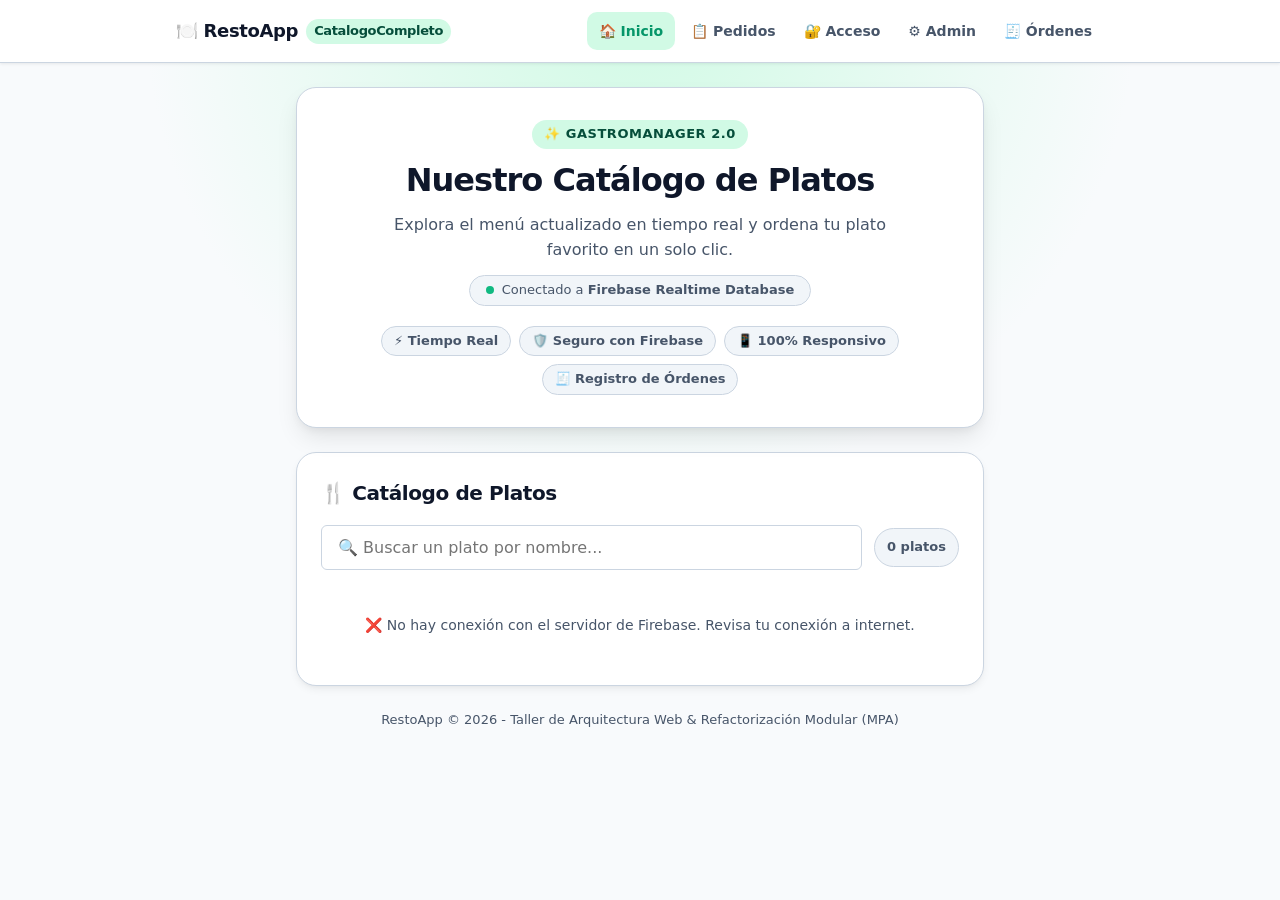
<file: index.html>
<!DOCTYPE html>
<html lang="es">
<head>
    <meta charset="UTF-8">
    <meta name="viewport" content="width=device-width, initial-scale=1.0">
    <title>RestoApp - Catálogo de Platos</title>
    <!-- Hoja de estilos unificada y modular -->
    <link rel="stylesheet" href="css/styles.css">
</head>
<body>

    <!-- Barra de Navegación Global Compartida -->
    <header class="global-header">
        <div class="global-nav-container">
            <a href="index.html" class="brand-link">
                <span>🍽️ RestoApp</span>
                <span class="brand-badge">CatalogoCompleto</span>
            </a>

            <nav aria-label="Navegación principal">
                <ul class="nav-menu">
                    <li><a href="index.html" class="nav-menu-link active">🏠 Inicio</a></li>
                    <li><a href="pedido.html" class="nav-menu-link">📋 Pedidos</a></li>
                    <li><a href="login.html" class="nav-menu-link">🔐 Acceso</a></li>
                    <li><a href="admin.html" class="nav-menu-link">⚙️ Admin</a></li>
                    <li><a href="orders.html" class="nav-menu-link">🧾 Órdenes</a></li>
                </ul>
            </nav>
        </div>
    </header>

    <main class="app-container">
        <!-- Hero Section Destacado de Inicio -->
        <section class="hero-card">
            <div class="hero-pill-tag">
                <span>✨ GastroManager 2.0</span>
            </div>

            <h1 class="hero-title">Nuestro Catálogo de Platos</h1>

            <p class="hero-subtitle">
                Explora el menú actualizado en tiempo real y ordena tu plato favorito en un solo clic.
            </p>

            <!-- Estado de Conexión en Vivo -->
            <div class="status-indicator">
                <span class="status-dot"></span>
                <span>Conectado a <strong>Firebase Realtime Database</strong></span>
            </div>

            <!-- Chips de Características -->
            <div class="features-bar">
                <span class="feature-chip">⚡ Tiempo Real</span>
                <span class="feature-chip">🛡️ Seguro con Firebase</span>
                <span class="feature-chip">📱 100% Responsivo</span>
                <span class="feature-chip">🧾 Registro de Órdenes</span>
            </div>
        </section>

        <!-- Catálogo de Platos -->
        <section class="card">
            <h2 class="card-title">🍴 Catálogo de Platos</h2>

            <div class="catalog-toolbar">
                <input
                    type="search"
                    id="catalogSearch"
                    class="form-control catalog-search"
                    placeholder="🔍 Buscar un plato por nombre..."
                    aria-label="Buscar plato en el catálogo"
                >
                <span id="catalogCount" class="catalog-count">0 platos</span>
            </div>

            <div id="catalogGrid" class="catalog-grid">
                <p class="catalog-state">⏳ Cargando catálogo desde Firebase...</p>
            </div>
        </section>

        <footer style="text-align: center; color: var(--color-text-muted); font-size: var(--font-size-xs);">
            <p>RestoApp &copy; 2026 - Taller de Arquitectura Web & Refactorización Modular (MPA)</p>
        </footer>
    </main>

    <!-- Scripts Modulares -->
    <script type="module" src="js/navbar.js"></script>
    <script type="module">
        import { cargarMenu } from './js/menu.js';
        import { formatearMoneda } from './js/pedidos.js';

        const catalogGrid = document.getElementById('catalogGrid');
        const catalogSearch = document.getElementById('catalogSearch');
        const catalogCount = document.getElementById('catalogCount');

        // Iconos rotativos para dar variedad visual a cada tarjeta del catálogo
        const ICONOS_PLATOS = ['🍽️', '🍜', '🍕', '🥗', '🍔', '🍰', '🍣', '🥘', '🍱', '🍝', '🍤', '🥞'];

        let catalogoCompleto = [];

        function iconoParaIndice(index) {
            return ICONOS_PLATOS[index % ICONOS_PLATOS.length];
        }

        function renderCatalogo(platos) {
            catalogCount.textContent = `${platos.length} plato${platos.length === 1 ? '' : 's'}`;

            if (platos.length === 0) {
                catalogGrid.innerHTML = catalogoCompleto.length === 0
                    ? '<p class="catalog-state">ℹ️ Aún no hay platos registrados en el menú.</p>'
                    : '<p class="catalog-state">🔍 No se encontraron platos que coincidan con tu búsqueda.</p>';
                return;
            }

            catalogGrid.innerHTML = platos.map((plato) => `
                <article class="catalog-card">
                    <div class="catalog-card-icon">${iconoParaIndice(catalogoCompleto.indexOf(plato))}</div>
                    <h3 class="catalog-card-name">${plato.name}</h3>
                    <span class="catalog-card-price">${formatearMoneda(plato.price)}</span>
                    <a href="pedido.html?plato=${encodeURIComponent(plato.id)}" class="btn btn-primary catalog-card-btn">
                        📋 Pedir este plato
                    </a>
                </article>
            `).join('');
        }

        async function initCatalogo() {
            try {
                catalogoCompleto = await cargarMenu();
                renderCatalogo(catalogoCompleto);
            } catch (error) {
                catalogGrid.innerHTML = `<p class="catalog-state">❌ ${error.message || 'No se pudo cargar el catálogo.'}</p>`;
            }
        }

        catalogSearch.addEventListener('input', () => {
            const termino = catalogSearch.value.trim().toLowerCase();
            const filtrados = termino
                ? catalogoCompleto.filter((plato) => plato.name.toLowerCase().includes(termino))
                : catalogoCompleto;
            renderCatalogo(filtrados);
        });

        initCatalogo();
    </script>
</body>
</html>
</file>
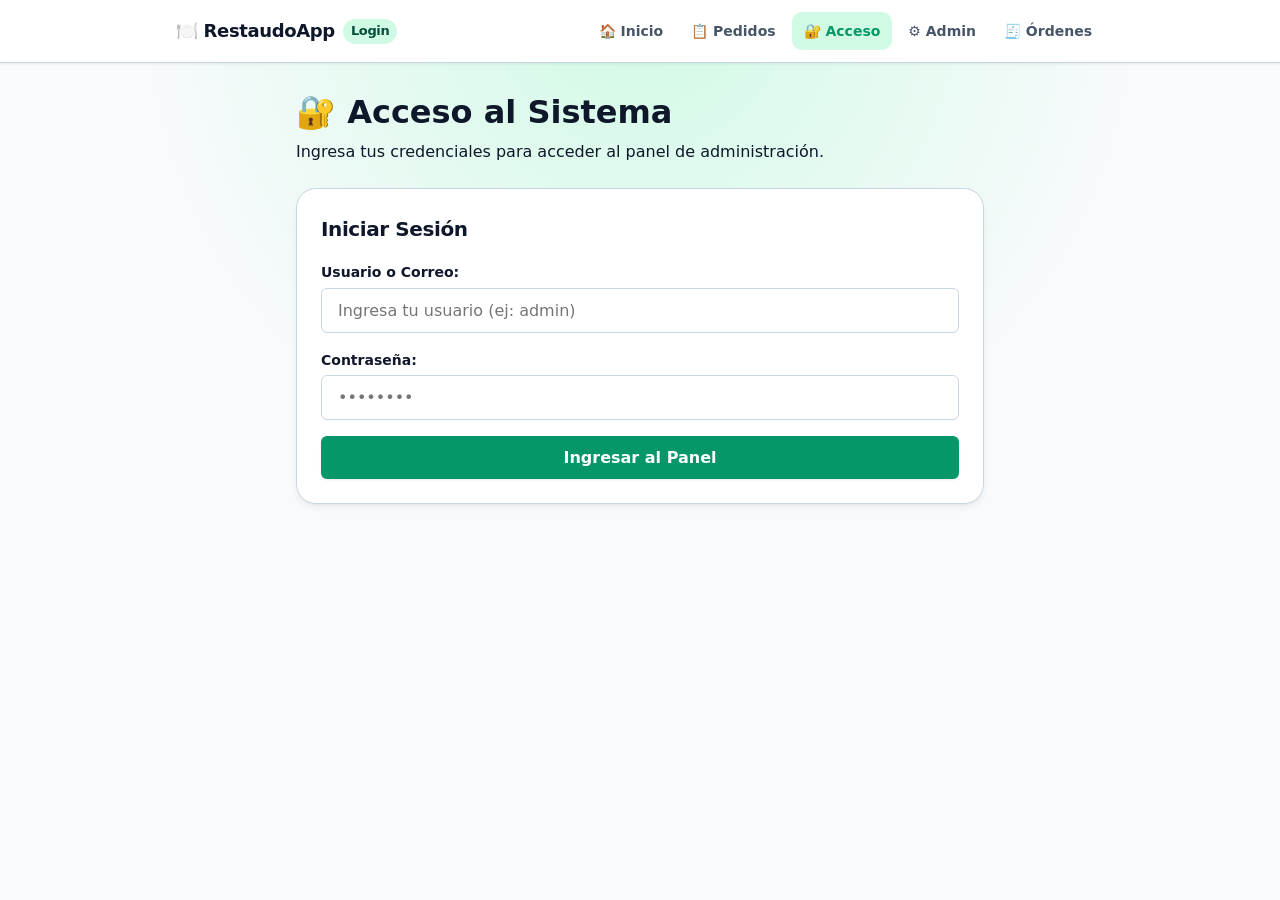
<file: admin.html>
<!DOCTYPE html>
<html lang="es">
<head>
    <meta charset="UTF-8">
    <meta name="viewport" content="width=device-width, initial-scale=1.0">
    <title>RestoApp - Panel de Administración</title>
    <!-- Hoja de estilos unificada -->
    <link rel="stylesheet" href="css/styles.css">
</head>
<body>

    <!-- Barra de Navegación Global Compartida -->
    <header class="global-header">
        <div class="global-nav-container">
            <a href="index.html" class="brand-link">
                <span>🍽️ RestoApp</span>
                <span class="brand-badge">Admin</span>
            </a>

            <nav aria-label="Navegación principal">
                <ul class="nav-menu">
                    <li><a href="index.html" class="nav-menu-link">🏠 Inicio</a></li>
                    <li><a href="pedido.html" class="nav-menu-link">📋 Pedidos</a></li>
                    <li><a href="login.html" class="nav-menu-link">🔐 Acceso</a></li>
                    <li><a href="admin.html" class="nav-menu-link active">⚙️ Admin</a></li>
                    <li><a href="orders.html" class="nav-menu-link">🧾 Órdenes</a></li>
                </ul>
            </nav>

            <div class="nav-actions">
                <span id="navUserBadge"></span>
                <button id="themeToggleBtn" class="theme-toggle-btn">🌙 Modo Oscuro</button>
            </div>
        </div>
    </header>

    <main class="app-container">
        <header class="app-header">
            <h1>⚙️ Panel de Administración</h1>
            <p>Gestiona el catálogo de platos conectado a Firebase Realtime Database.</p>
        </header>

        <!-- Mensaje de estado -->
        <div id="prodAlert" class="alert" role="alert"></div>

        <!-- Formulario para crear / editar platos -->
        <section class="card">
            <h2 class="card-title" id="formSectionTitle">Crear Nuevo Plato</h2>

            <!-- Banner visible solo cuando se está editando un plato existente -->
            <div id="editBanner" class="form-edit-banner">
                <span>✏️ Editando: <strong id="editBannerName"></strong></span>
                <button type="button" id="btnCancelarEdicion">Cancelar edición</button>
            </div>

            <form id="formCreateProduct" class="form-layout" novalidate>
                <div class="form-group">
                    <label for="inputProdName" class="form-label">Nombre del Plato:</label>
                    <input 
                        type="text" 
                        id="inputProdName" 
                        class="form-control" 
                        placeholder="Ej: Pasta Carbonara" 
                        maxlength="100"
                        required
                    >
                </div>

                <div class="form-group">
                    <label for="inputProdPrice" class="form-label">Precio ($):</label>
                    <input 
                        type="number" 
                        id="inputProdPrice" 
                        class="form-control" 
                        min="1" 
                        max="50000000"
                        step="any" 
                        placeholder="Ej: 25000" 
                        required
                    >
                </div>

                <button type="submit" id="btnCrearProducto" class="btn btn-primary">
                    Guardar Plato en Firebase
                </button>
            </form>
        </section>

        <!-- Vista previa de platos en el catálogo -->
        <section class="card">
            <h2 class="card-title">Platos Registrados en el Menú</h2>

            <div class="catalog-toolbar">
                <input
                    type="search"
                    id="adminMenuSearch"
                    class="form-control catalog-search"
                    placeholder="🔍 Buscar plato registrado..."
                    aria-label="Buscar plato en el menú"
                >
                <span id="adminMenuCount" class="catalog-count">0 platos</span>
            </div>

            <div id="menuItemsList" class="items-list">
                <!-- Se llena dinámicamente desde Firebase -->
            </div>
        </section>

        <!-- Botón para cerrar sesión -->
        <button id="btnLogout" class="btn btn-danger">
            Cerrar Sesión
        </button>
    </main>

    <!-- Scripts Modulares -->
    <script type="module" src="js/navbar.js"></script>
    <script type="module" src="js/pages/adminPage.js"></script>
</body>
</html>
</file>
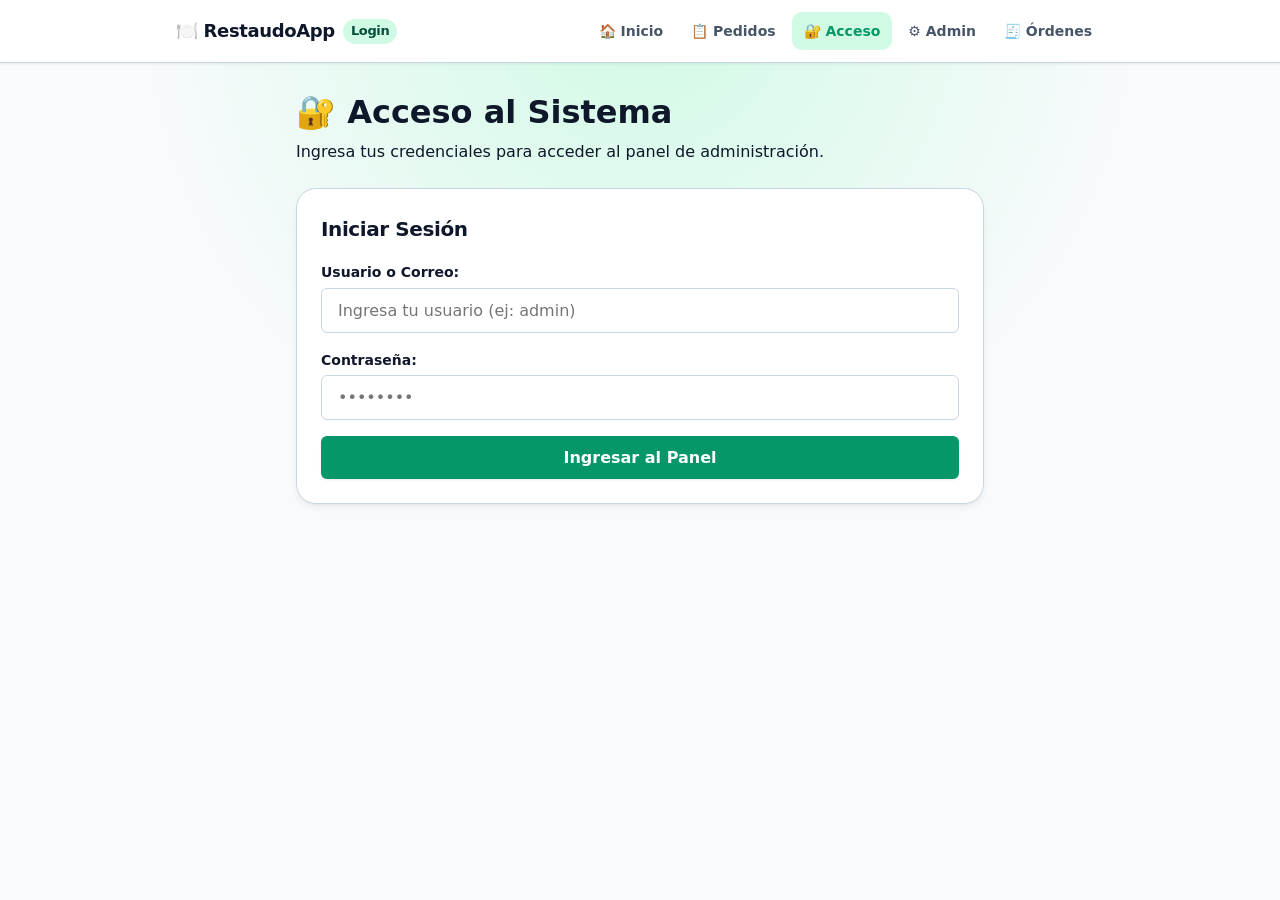
<file: login.html>
<!DOCTYPE html>
<html lang="es">
<head>
    <meta charset="UTF-8">
    <meta name="viewport" content="width=device-width, initial-scale=1.0">
    <title>RestoApp - Acceso Administrativo</title>
    <!-- Hoja de estilos unificada -->
    <link rel="stylesheet" href="css/styles.css">
</head>
<body>

        <!-- Barra de Navegación Global Compartida -->
    <header class="global-header">
        <div class="global-nav-container">
            <a href="index.html" class="brand-link">
                <span>🍽️ RestaudoApp</span>
                <span class="brand-badge">Login</span>
            </a>

            <nav aria-label="Navegación principal">
                <ul class="nav-menu">
                    <li><a href="index.html" class="nav-menu-link active">🏠 Inicio</a></li>
                    <li><a href="pedido.html" class="nav-menu-link">📋 Pedidos</a></li>
                    <li><a href="login.html" class="nav-menu-link">🔐 Acceso</a></li>
                    <li><a href="admin.html" class="nav-menu-link">⚙️ Admin</a></li>
                    <li><a href="orders.html" class="nav-menu-link">🧾 Órdenes</a></li>
                </ul>
            </nav>
        </div>
    </header>


    <main class="app-container">
        <header class="app-header">
            <h1>🔐 Acceso al Sistema</h1>
            <p>Ingresa tus credenciales para acceder al panel de administración.</p>
        </header>

        <!-- Alerta de estado y retroalimentación -->
        <div id="authAlert" class="alert" role="alert"></div>

        <!-- Formulario de autenticación -->
        <section class="card">
            <h2 class="card-title">Iniciar Sesión</h2>
            
            <form id="formLogin" class="form-layout">
                <div class="form-group">
                    <label for="inputUser" class="form-label">Usuario o Correo:</label>
                    <input 
                        type="text" 
                        id="inputUser" 
                        class="form-control" 
                        placeholder="Ingresa tu usuario (ej: admin)" 
                        required 
                        autocomplete="username"
                    >
                </div>

                <div class="form-group">
                    <label for="inputPass" class="form-label">Contraseña:</label>
                    <input 
                        type="password" 
                        id="inputPass" 
                        class="form-control" 
                        placeholder="••••••••" 
                        required 
                        autocomplete="current-password"
                    >
                </div>

                <button type="submit" id="btnLogin" class="btn btn-primary">
                    Ingresar al Panel
                </button>
            </form>
        </section>
    </main>

    <!-- Scripts Modulares -->
    <script type="module" src="js/navbar.js"></script>
    <script type="module" src="js/pages/loginPage.js"></script>
</body>
</html>
</file>
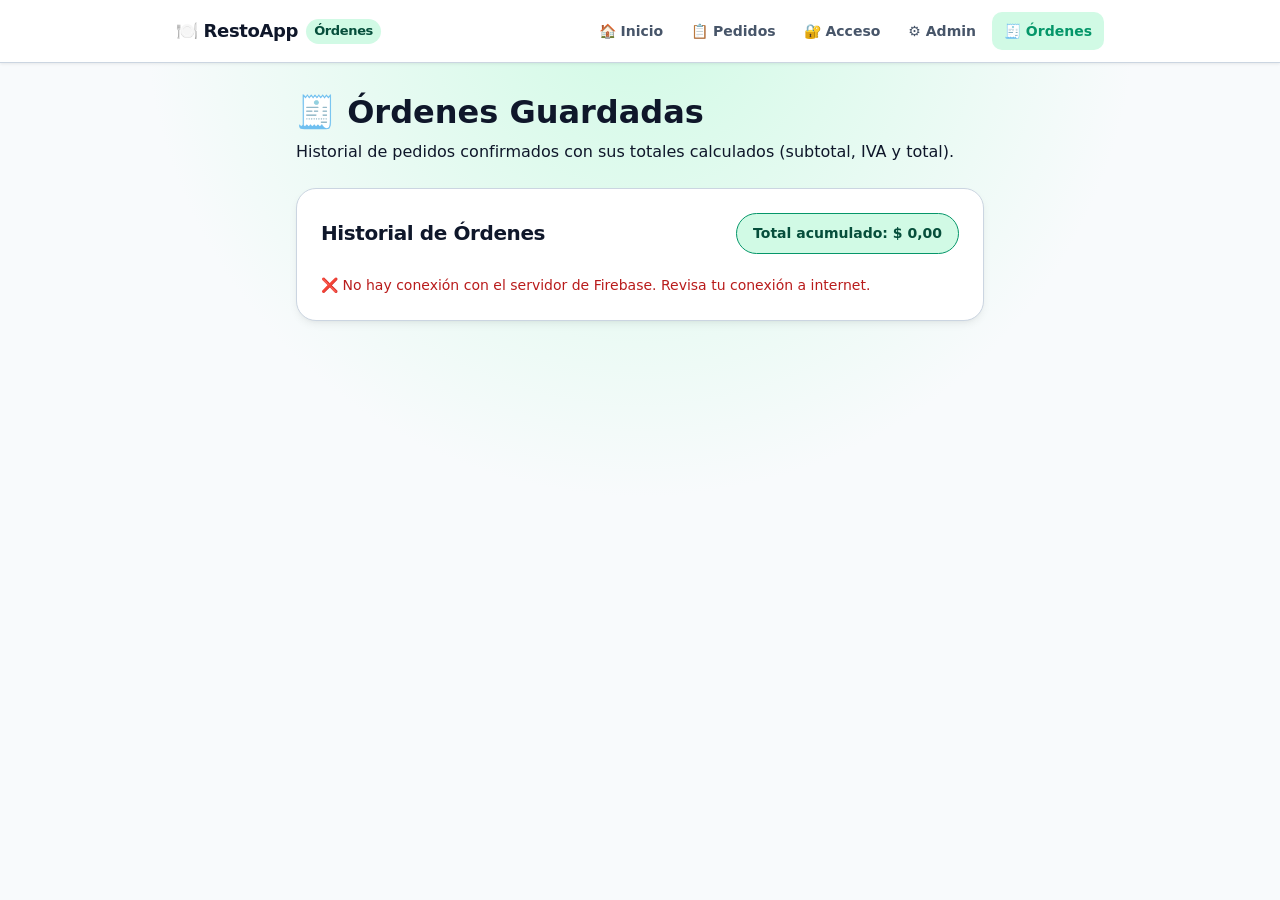
<file: orders.html>
<!DOCTYPE html>
<html lang="es">
<head>
    <meta charset="UTF-8">
    <meta name="viewport" content="width=device-width, initial-scale=1.0">
    <title>RestoApp - Órdenes Guardadas</title>
    <!-- Hoja de estilos unificada -->
    <link rel="stylesheet" href="css/styles.css">
</head>
<body>

    <!-- Barra de Navegación Global Compartida -->
    <header class="global-header">
        <div class="global-nav-container">
            <a href="index.html" class="brand-link">
                <span>🍽️ RestoApp</span>
                <span class="brand-badge">Órdenes</span>
            </a>

            <nav aria-label="Navegación principal">
                <ul class="nav-menu">
                    <li><a href="index.html" class="nav-menu-link">🏠 Inicio</a></li>
                    <li><a href="pedido.html" class="nav-menu-link">📋 Pedidos</a></li>
                    <li><a href="login.html" class="nav-menu-link">🔐 Acceso</a></li>
                    <li><a href="admin.html" class="nav-menu-link">⚙️ Admin</a></li>
                    <li><a href="orders.html" class="nav-menu-link active">🧾 Órdenes</a></li>
                </ul>
            </nav>

        </div>
    </header>

    <main class="app-container">
        <header class="app-header">
            <h1>🧾 Órdenes Guardadas</h1>
            <p>Historial de pedidos confirmados con sus totales calculados (subtotal, IVA y total).</p>
        </header>

        <section class="card">
            <div class="orders-toolbar">
                <h2 class="card-title" style="margin-bottom: 0;">Historial de Órdenes</h2>
                <span id="ordersTotalPill" class="orders-total-pill">Total acumulado: $ 0,00</span>
            </div>

            <div id="ordersList" class="orders-list">
                <p style="color: var(--color-text-muted); font-size: 0.875rem;">⏳ Cargando órdenes desde Firebase...</p>
            </div>
        </section>
    </main>

    <!-- Scripts Modulares -->
    <script type="module" src="js/navbar.js"></script>
    <script type="module" src="js/pages/ordersPage.js"></script>
</body>
</html>
</file>
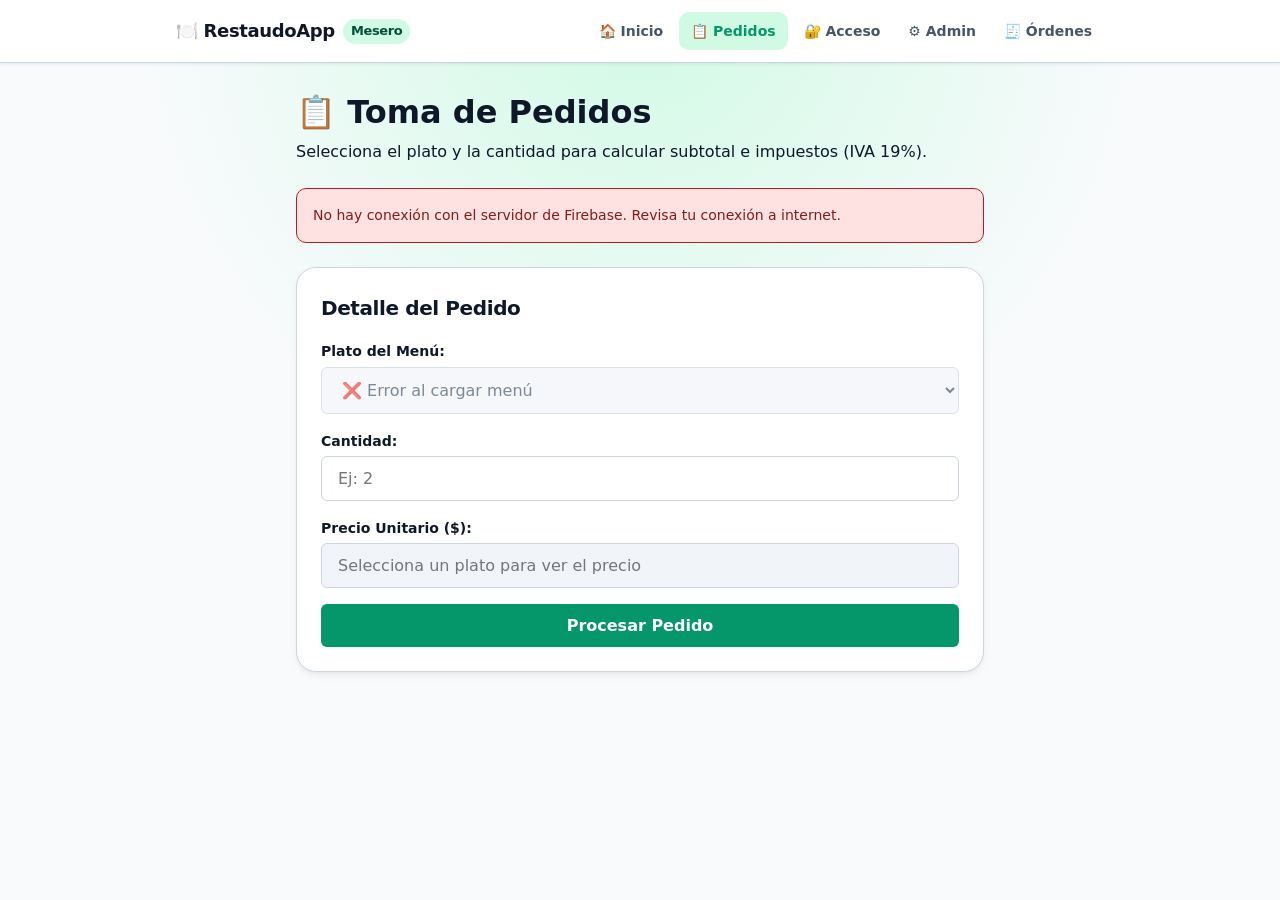
<file: pedido.html>
<!DOCTYPE html>
<html lang="es">
<head>
    <meta charset="UTF-8">
    <meta name="viewport" content="width=device-width, initial-scale=1.0">
    <title>RestoApp - Toma de Pedidos</title>
    <!-- Hoja de estilos unificada -->
    <link rel="stylesheet" href="css/styles.css">
</head>
<body>

        <!-- Barra de Navegación Global Compartida -->
    <header class="global-header">
        <div class="global-nav-container">
            <a href="index.html" class="brand-link">
                <span>🍽️ RestaudoApp</span>
                <span class="brand-badge">Mesero</span>
            </a>

            <nav aria-label="Navegación principal">
                <ul class="nav-menu">
                    <li><a href="index.html" class="nav-menu-link active">🏠 Inicio</a></li>
                    <li><a href="pedido.html" class="nav-menu-link">📋 Pedidos</a></li>
                    <li><a href="login.html" class="nav-menu-link">🔐 Acceso</a></li>
                    <li><a href="admin.html" class="nav-menu-link">⚙️ Admin</a></li>
                    <li><a href="orders.html" class="nav-menu-link">🧾 Órdenes</a></li>
                </ul>
            </nav>
        </div>
    </header>


    <main class="app-container">
        <header class="app-header">
            <h1>📋 Toma de Pedidos</h1>
            <p>Selecciona el plato y la cantidad para calcular subtotal e impuestos (IVA 19%).</p>
        </header>

        <!-- Mensaje de error accesible (role="alert") -->
        <div id="alertError" class="alert alert-danger" role="alert"></div>

        <!-- Formulario de toma de pedidos -->
        <section class="card">
            <h2 class="card-title">Detalle del Pedido</h2>
            
            <form id="formPedido" class="form-layout" novalidate>
                <div class="form-group">
                    <label for="selectPlato" class="form-label">Plato del Menú:</label>
                    <select id="selectPlato" class="form-control" required>
                        <option value="">-- Cargando menú... --</option>
                    </select>
                </div>

                <div class="form-group">
                    <label for="inputCantidad" class="form-label">Cantidad:</label>
                    <input 
                        type="number" 
                        id="inputCantidad" 
                        class="form-control" 
                        min="1" 
                        max="500"
                        placeholder="Ej: 2" 
                        required
                    >
                </div>

                <div class="form-group">
                    <label for="inputPrecio" class="form-label">Precio Unitario ($):</label>
                    <input 
                        type="number" 
                        id="inputPrecio" 
                        class="form-control" 
                        placeholder="Selecciona un plato para ver el precio" 
                        readonly
                    >
                </div>

                <button type="submit" id="btnProcesarPedido" class="btn btn-primary">
                    Procesar Pedido
                </button>
            </form>
        </section>

        <!-- Resultado / Resumen del pedido con aria-live para accesibilidad -->
        <div id="orderResult" class="alert alert-info" aria-live="polite"></div>
    </main>

    <!-- Scripts Modulares -->
    <script type="module" src="js/navbar.js"></script>
    <script type="module" src="js/pages/pedidoPage.js"></script>
</body>
</html>
</file>
<file: css/styles.css>
/* ==========================================================================
   RestoApp - Sistema de Gestión Gastronómica (MPA)
   Hoja de estilos unificada y modular (css/styles.css)
   ========================================================================== */

/* --------------------------------------------------------------------------
   1. Custom Properties (Variables de diseño / Design Tokens)
   -------------------------------------------------------------------------- */
:root {
  /* Paleta de Colores - Modo Claro (WCAG AA 4.5:1) */
  --color-primary: #059669;          /* Verde esmeralda accesible */
  --color-primary-hover: #047857;
  --color-primary-light: #d1fae5;
  --color-primary-text: #064e3b;
  --color-primary-glow: rgba(5, 150, 105, 0.2);
  
  --color-secondary: #2563eb;        /* Azul moderno */
  --color-secondary-hover: #1d4ed8;
  --color-secondary-light: #dbeafe;
  --color-secondary-text: #1e3a8a;
  
  --color-bg: #f8fafc;               /* Fondo neutro claro */
  --color-surface: #ffffff;          /* Tarjetas y modales */
  --color-surface-alt: #f1f5f9;      /* Fondos secundarios */
  
  --color-text-main: #0f172a;        /* Texto principal */
  --color-text-muted: #475569;       /* Texto secundario (> 4.5:1) */
  
  --color-border: #cbd5e1;           /* Bordes suaves */
  --color-border-focus: #059669;
  
  --color-success: #15803d;
  --color-success-bg: #dcfce7;
  --color-success-text: #14532d;
  
  --color-danger: #b91c1c;
  --color-danger-hover: #991b1b;
  --color-danger-bg: #fee2e2;
  --color-danger-text: #7f1d1d;

  --color-warning: #b45309;
  --color-warning-bg: #fef3c7;
  --color-warning-text: #78350f;

  /* Tipografía */
  --font-family-base: system-ui, -apple-system, BlinkMacSystemFont, 'Segoe UI', Roboto, Helvetica, Arial, sans-serif;
  --font-size-xs: 0.8125rem;
  --font-size-sm: 0.875rem;
  --font-size-base: 1rem;
  --font-size-lg: 1.125rem;
  --font-size-xl: 1.25rem;
  --font-size-2xl: 1.5rem;
  --font-size-3xl: 2rem;
  --font-size-4xl: 2.25rem;

  /* Espaciados */
  --spacing-1: 0.25rem;
  --spacing-2: 0.5rem;
  --spacing-3: 0.75rem;
  --spacing-4: 1rem;
  --spacing-5: 1.25rem;
  --spacing-6: 1.5rem;
  --spacing-8: 2rem;
  --spacing-10: 2.5rem;

  /* Bordes y Sombras */
  --radius-sm: 6px;
  --radius-md: 10px;
  --radius-lg: 16px;
  --radius-xl: 20px;
  --radius-full: 9999px;
  --shadow-sm: 0 1px 3px 0 rgba(0, 0, 0, 0.08);
  --shadow-md: 0 4px 10px -2px rgba(0, 0, 0, 0.08), 0 2px 4px -2px rgba(0, 0, 0, 0.04);
  --shadow-lg: 0 12px 24px -4px rgba(0, 0, 0, 0.1), 0 4px 8px -2px rgba(0, 0, 0, 0.05);
  --shadow-glow: 0 0 25px var(--color-primary-glow);
  
  /* Transiciones */
  --transition-fast: 0.15s cubic-bezier(0.4, 0, 0.2, 1);
  --transition-normal: 0.25s cubic-bezier(0.4, 0, 0.2, 1);
}

/* --------------------------------------------------------------------------
   2. Soporte para Modo Oscuro (Dark Mode)
   -------------------------------------------------------------------------- */
@media (prefers-color-scheme: dark) {
  :root {
    --color-primary: #10b981;
    --color-primary-hover: #34d399;
    --color-primary-light: rgba(16, 185, 129, 0.18);
    --color-primary-text: #6ee7b7;
    --color-primary-glow: rgba(16, 185, 129, 0.25);

    --color-secondary: #3b82f6;
    --color-secondary-hover: #60a5fa;
    --color-secondary-light: rgba(59, 130, 246, 0.18);
    --color-secondary-text: #93c5fd;

    --color-bg: #0b0f19;
    --color-surface: #131b2e;
    --color-surface-alt: #1e293b;

    --color-text-main: #f8fafc;
    --color-text-muted: #94a3b8;

    --color-border: #24324f;
    --color-border-focus: #10b981;

    --color-success: #22c55e;
    --color-success-bg: rgba(34, 197, 94, 0.18);
    --color-success-text: #86efac;

    --color-danger: #ef4444;
    --color-danger-hover: #f87171;
    --color-danger-bg: rgba(239, 68, 68, 0.18);
    --color-danger-text: #fca5a5;

    --color-warning: #f59e0b;
    --color-warning-bg: rgba(245, 158, 11, 0.18);
    --color-warning-text: #fcd34d;

    --shadow-md: 0 4px 14px 0 rgba(0, 0, 0, 0.4);
    --shadow-lg: 0 12px 28px 0 rgba(0, 0, 0, 0.5);
  }
}

body.dark-theme,
[data-theme="dark"] {
  --color-primary: #10b981;
  --color-primary-hover: #34d399;
  --color-primary-light: rgba(16, 185, 129, 0.18);
  --color-primary-text: #6ee7b7;
  --color-primary-glow: rgba(16, 185, 129, 0.25);

  --color-secondary: #3b82f6;
  --color-secondary-hover: #60a5fa;
  --color-secondary-light: rgba(59, 130, 246, 0.18);
  --color-secondary-text: #93c5fd;

  --color-bg: #0b0f19;
  --color-surface: #131b2e;
  --color-surface-alt: #1e293b;

  --color-text-main: #f8fafc;
  --color-text-muted: #94a3b8;

  --color-border: #24324f;
  --color-border-focus: #10b981;

  --color-success: #22c55e;
  --color-success-bg: rgba(34, 197, 94, 0.18);
  --color-success-text: #86efac;

  --color-danger: #ef4444;
  --color-danger-hover: #f87171;
  --color-danger-bg: rgba(239, 68, 68, 0.18);
  --color-danger-text: #fca5a5;

  --color-warning: #f59e0b;
  --color-warning-bg: rgba(245, 158, 11, 0.18);
  --color-warning-text: #fcd34d;
}

/* --------------------------------------------------------------------------
   3. Reset & Estilos Base
   -------------------------------------------------------------------------- */
*, *::before, *::after {
  box-sizing: border-box;
  margin: 0;
  padding: 0;
}

body {
  font-family: var(--font-family-base);
  background-color: var(--color-bg);
  background-image: radial-gradient(circle at 50% 0%, var(--color-primary-light) 0%, transparent 45%);
  background-repeat: no-repeat;
  color: var(--color-text-main);
  line-height: 1.6;
  min-height: 100vh;
  display: flex;
  flex-direction: column;
  align-items: center;
  padding: 0 0 var(--spacing-8) 0;
  -webkit-font-smoothing: antialiased;
  transition: background-color var(--transition-normal), color var(--transition-normal);
}

/* --------------------------------------------------------------------------
   4. Animaciones (@keyframes)
   -------------------------------------------------------------------------- */
@keyframes fadeInScale {
  from {
    opacity: 0;
    transform: scale(0.98) translateY(8px);
  }
  to {
    opacity: 1;
    transform: scale(1) translateY(0);
  }
}

@keyframes slideDownAlert {
  from {
    opacity: 0;
    transform: translateY(-8px);
  }
  to {
    opacity: 1;
    transform: translateY(0);
  }
}

@keyframes pulseDot {
  0% { transform: scale(0.95); opacity: 0.8; }
  50% { transform: scale(1.25); opacity: 1; }
  100% { transform: scale(0.95); opacity: 0.8; }
}

/* --------------------------------------------------------------------------
   5. Barra de Navegación Global (Header / Navbar)
   -------------------------------------------------------------------------- */
.global-header {
  width: 100%;
  background: var(--color-surface);
  backdrop-filter: blur(12px);
  border-bottom: 1px solid var(--color-border);
  box-shadow: var(--shadow-sm);
  position: sticky;
  top: 0;
  z-index: 100;
  transition: background-color var(--transition-normal), border-color var(--transition-normal);
}

.global-nav-container {
  max-width: 960px;
  margin: 0 auto;
  padding: var(--spacing-3) var(--spacing-4);
  display: flex;
  align-items: center;
  justify-content: space-between;
  gap: var(--spacing-4);
}

.brand-link {
  display: flex;
  align-items: center;
  gap: var(--spacing-2);
  text-decoration: none;
  font-weight: 800;
  font-size: var(--font-size-lg);
  color: var(--color-text-main);
  letter-spacing: -0.02em;
  transition: transform var(--transition-fast);
}

.brand-link:hover {
  transform: scale(1.02);
}

.brand-badge {
  font-size: var(--font-size-xs);
  font-weight: 700;
  background: var(--color-primary-light);
  color: var(--color-primary-text);
  padding: 2px 8px;
  border-radius: var(--radius-full);
}

.nav-menu {
  display: flex;
  align-items: center;
  list-style: none;
  gap: var(--spacing-1);
}

.nav-menu-link {
  display: inline-flex;
  align-items: center;
  gap: var(--spacing-1);
  padding: var(--spacing-2) var(--spacing-3);
  font-size: var(--font-size-sm);
  font-weight: 600;
  color: var(--color-text-muted);
  text-decoration: none;
  border-radius: var(--radius-md);
  transition: color var(--transition-fast), background-color var(--transition-fast);
}

.nav-menu-link:hover {
  color: var(--color-text-main);
  background-color: var(--color-surface-alt);
}

.nav-menu-link.active {
  color: var(--color-primary);
  background-color: var(--color-primary-light);
}

.nav-actions {
  display: flex;
  align-items: center;
  gap: var(--spacing-2);
}

.theme-toggle-btn {
  background: var(--color-surface-alt);
  color: var(--color-text-main);
  border: 1px solid var(--color-border);
  border-radius: var(--radius-full);
  padding: var(--spacing-2) var(--spacing-3);
  font-size: var(--font-size-xs);
  font-weight: 600;
  cursor: pointer;
  display: inline-flex;
  align-items: center;
  gap: var(--spacing-1);
  transition: all var(--transition-fast);
}

.theme-toggle-btn:hover {
  border-color: var(--color-primary);
  transform: scale(1.04);
}

.user-pill {
  font-size: var(--font-size-xs);
  font-weight: 700;
  background: var(--color-secondary-light);
  color: var(--color-secondary-text);
  padding: var(--spacing-1) var(--spacing-3);
  border-radius: var(--radius-full);
  display: inline-flex;
  align-items: center;
}

/* --------------------------------------------------------------------------
   6. Layout Principal y Hero de Inicio (index.html)
   -------------------------------------------------------------------------- */
.app-container {
  width: 100%;
  max-width: 720px;
  margin: var(--spacing-6) auto 0 auto;
  padding: 0 var(--spacing-4);
  display: flex;
  flex-direction: column;
  gap: var(--spacing-6);
  animation: fadeInScale 0.35s ease-out;
}

/* Hero Header Especial */
.hero-card {
  text-align: center;
  padding: var(--spacing-8) var(--spacing-6);
  background: var(--color-surface);
  border: 1px solid var(--color-border);
  border-radius: var(--radius-xl);
  box-shadow: var(--shadow-lg);
  display: flex;
  flex-direction: column;
  align-items: center;
  gap: var(--spacing-3);
  position: relative;
  overflow: hidden;
}

.hero-pill-tag {
  display: inline-flex;
  align-items: center;
  gap: var(--spacing-1);
  padding: var(--spacing-1) var(--spacing-3);
  background: var(--color-primary-light);
  color: var(--color-primary-text);
  border-radius: var(--radius-full);
  font-size: var(--font-size-xs);
  font-weight: 700;
  text-transform: uppercase;
  letter-spacing: 0.04em;
}

.hero-title {
  font-size: var(--font-size-3xl);
  font-weight: 900;
  color: var(--color-text-main);
  letter-spacing: -0.03em;
  line-height: 1.2;
}

.hero-subtitle {
  color: var(--color-text-muted);
  font-size: var(--font-size-base);
  max-width: 520px;
  line-height: 1.6;
}

.hero-cta-group {
  display: flex;
  gap: var(--spacing-3);
  margin-top: var(--spacing-2);
  width: 100%;
  max-width: 440px;
}

.btn-hero {
  flex: 1;
  padding: var(--spacing-3) var(--spacing-4);
  font-size: var(--font-size-sm);
  font-weight: 700;
  border-radius: var(--radius-md);
  text-decoration: none;
  display: inline-flex;
  align-items: center;
  justify-content: center;
  gap: var(--spacing-2);
  transition: all var(--transition-fast);
}

.btn-hero-primary {
  background: var(--color-primary);
  color: #ffffff;
  box-shadow: 0 4px 12px var(--color-primary-glow);
}

.btn-hero-primary:hover {
  background: var(--color-primary-hover);
  transform: translateY(-2px);
  box-shadow: 0 6px 16px var(--color-primary-glow);
}

.btn-hero-secondary {
  background: var(--color-surface-alt);
  color: var(--color-text-main);
  border: 1px solid var(--color-border);
}

.btn-hero-secondary:hover {
  background: var(--color-surface);
  border-color: var(--color-primary);
  transform: translateY(-2px);
}

/* Indicador de Estado de Conexión */
.status-indicator {
  display: inline-flex;
  align-items: center;
  gap: var(--spacing-2);
  padding: var(--spacing-1) var(--spacing-4);
  background-color: var(--color-surface-alt);
  border: 1px solid var(--color-border);
  border-radius: var(--radius-full);
  font-size: var(--font-size-xs);
  color: var(--color-text-muted);
}

.status-dot {
  width: 8px;
  height: 8px;
  border-radius: 50%;
  background-color: #10b981;
  display: inline-block;
  animation: pulseDot 2s infinite ease-in-out;
}

/* Barra de Chips de Características */
.features-bar {
  display: flex;
  justify-content: center;
  flex-wrap: wrap;
  gap: var(--spacing-2);
  margin-top: var(--spacing-2);
}

.feature-chip {
  display: inline-flex;
  align-items: center;
  gap: var(--spacing-1);
  padding: var(--spacing-1) var(--spacing-3);
  background-color: var(--color-surface-alt);
  border: 1px solid var(--color-border);
  border-radius: var(--radius-full);
  font-size: var(--font-size-xs);
  font-weight: 600;
  color: var(--color-text-muted);
}

/* --------------------------------------------------------------------------
   7. Tarjetas (Cards)
   -------------------------------------------------------------------------- */
.card {
  background: var(--color-surface);
  border: 1px solid var(--color-border);
  border-radius: var(--radius-xl);
  padding: var(--spacing-6);
  box-shadow: var(--shadow-md);
  transition: background-color var(--transition-normal), border-color var(--transition-normal), box-shadow var(--transition-normal);
}

.card-title {
  font-size: var(--font-size-xl);
  font-weight: 700;
  color: var(--color-text-main);
  margin-bottom: var(--spacing-4);
  letter-spacing: -0.02em;
}

/* --------------------------------------------------------------------------
   8. Grid de Módulos (Menu Cards en index.html)
   -------------------------------------------------------------------------- */
.menu-grid {
  display: grid;
  grid-template-columns: 1fr;
  gap: var(--spacing-4);
}

.menu-card {
  display: flex;
  flex-direction: column;
  gap: var(--spacing-2);
  padding: var(--spacing-5);
  border: 1px solid var(--color-border);
  border-radius: var(--radius-lg);
  background: var(--color-surface);
  text-decoration: none;
  color: var(--color-text-main);
  transition: transform var(--transition-fast), border-color var(--transition-fast), box-shadow var(--transition-fast);
  box-shadow: var(--shadow-sm);
  position: relative;
  overflow: hidden;
}

.menu-card::before {
  content: '';
  position: absolute;
  top: 0;
  left: 0;
  width: 5px;
  height: 100%;
  background: var(--color-primary);
  opacity: 0;
  transition: opacity var(--transition-fast);
}

.menu-card:hover {
  transform: translateY(-3px);
  border-color: var(--color-primary);
  box-shadow: var(--shadow-lg);
}

.menu-card:hover::before {
  opacity: 1;
}

.menu-card-header {
  display: flex;
  justify-content: space-between;
  align-items: center;
  gap: var(--spacing-2);
}

.menu-card h3 {
  font-size: var(--font-size-lg);
  font-weight: 700;
  color: var(--color-text-main);
  transition: color var(--transition-fast);
}

.menu-card:hover h3 {
  color: var(--color-primary);
}

.menu-card p {
  font-size: var(--font-size-sm);
  color: var(--color-text-muted);
  line-height: 1.5;
}

.menu-card-action {
  font-size: var(--font-size-xs);
  font-weight: 700;
  color: var(--color-secondary);
  margin-top: var(--spacing-1);
  display: inline-flex;
  align-items: center;
  gap: var(--spacing-1);
  transition: transform var(--transition-fast), color var(--transition-fast);
}

.menu-card:hover .menu-card-action {
  color: var(--color-primary);
  transform: translateX(4px);
}

.badge {
  font-size: 0.7rem;
  font-weight: 700;
  padding: 2px 8px;
  border-radius: var(--radius-full);
  text-transform: uppercase;
  letter-spacing: 0.05em;
}

.badge-primary { background: var(--color-primary-light); color: var(--color-primary-text); }
.badge-secondary { background: var(--color-secondary-light); color: var(--color-secondary-text); }
.badge-warning { background: var(--color-warning-bg); color: var(--color-warning-text); }
.badge-info { background: #e0f2fe; color: #0369a1; }

.btn-link {
  font-size: var(--font-size-sm);
  font-weight: 700;
  color: var(--color-primary);
  text-decoration: none;
  transition: color var(--transition-fast);
}

.btn-link:hover {
  color: var(--color-primary-hover);
  text-decoration: underline;
}

/* --------------------------------------------------------------------------
   9. Formularios
   -------------------------------------------------------------------------- */
.form-layout {
  display: flex;
  flex-direction: column;
  gap: var(--spacing-4);
}

.form-group {
  display: flex;
  flex-direction: column;
  gap: var(--spacing-1);
}

.form-label {
  font-size: var(--font-size-sm);
  font-weight: 600;
  color: var(--color-text-main);
}

.form-control {
  width: 100%;
  padding: var(--spacing-3) var(--spacing-4);
  font-size: var(--font-size-base);
  font-family: inherit;
  color: var(--color-text-main);
  background-color: var(--color-surface);
  border: 1px solid var(--color-border);
  border-radius: var(--radius-sm);
  outline: none;
  transition: border-color var(--transition-fast), box-shadow var(--transition-fast), background-color var(--transition-normal);
}

.form-control:focus,
.form-control:focus-visible {
  border-color: var(--color-border-focus);
  box-shadow: 0 0 0 3px rgba(16, 185, 129, 0.25);
}

.form-control[readonly],
.form-control:disabled {
  background-color: var(--color-surface-alt);
  color: var(--color-text-muted);
  cursor: not-allowed;
}

/* --------------------------------------------------------------------------
   10. Botones
   -------------------------------------------------------------------------- */
.btn {
  display: inline-flex;
  align-items: center;
  justify-content: center;
  gap: var(--spacing-2);
  width: 100%;
  padding: var(--spacing-3) var(--spacing-5);
  font-size: var(--font-size-base);
  font-weight: 700;
  font-family: inherit;
  border: none;
  border-radius: var(--radius-sm);
  cursor: pointer;
  text-decoration: none;
  transition: background-color var(--transition-fast), transform var(--transition-fast), box-shadow var(--transition-fast);
  box-shadow: var(--shadow-sm);
}

.btn:focus-visible {
  outline: 3px solid var(--color-secondary);
  outline-offset: 2px;
}

.btn:active {
  transform: translateY(0);
}

.btn:disabled {
  opacity: 0.65;
  cursor: not-allowed;
  transform: none;
}

.btn-primary {
  background-color: var(--color-primary);
  color: #ffffff;
}

.btn-primary:hover:not(:disabled) {
  background-color: var(--color-primary-hover);
  transform: translateY(-1px);
  box-shadow: var(--shadow-md);
}

.btn-danger {
  background-color: var(--color-danger);
  color: #ffffff;
}

.btn-danger:hover:not(:disabled) {
  background-color: var(--color-danger-hover);
  transform: translateY(-1px);
}

/* --------------------------------------------------------------------------
   11. Alertas y Resumen
   -------------------------------------------------------------------------- */
.alert {
  padding: var(--spacing-4);
  border-radius: var(--radius-md);
  font-size: var(--font-size-sm);
  font-weight: 500;
  line-height: 1.5;
  display: none;
}

.alert.show {
  display: block;
  animation: slideDownAlert 0.25s cubic-bezier(0.16, 1, 0.3, 1);
}

.alert-success {
  background-color: var(--color-success-bg);
  color: var(--color-success-text);
  border: 1px solid var(--color-success);
}

.alert-danger {
  background-color: var(--color-danger-bg);
  color: var(--color-danger-text);
  border: 1px solid var(--color-danger);
}

.alert-info {
  background-color: var(--color-primary-light);
  color: var(--color-primary-text);
  border: 1px solid var(--color-primary);
}

.order-summary {
  display: flex;
  flex-direction: column;
  gap: var(--spacing-2);
}

.summary-row {
  display: flex;
  justify-content: space-between;
  font-size: var(--font-size-sm);
}

.summary-row.total {
  font-size: var(--font-size-lg);
  font-weight: 700;
  border-top: 1px solid var(--color-border);
  padding-top: var(--spacing-2);
  margin-top: var(--spacing-1);
}

.items-list {
  display: flex;
  flex-direction: column;
  gap: var(--spacing-2);
  margin-top: var(--spacing-4);
  max-height: 260px;
  overflow-y: auto;
}

.item-badge {
  display: flex;
  justify-content: space-between;
  align-items: center;
  padding: var(--spacing-3) var(--spacing-4);
  background-color: var(--color-surface-alt);
  border: 1px solid var(--color-border);
  border-radius: var(--radius-sm);
  font-size: var(--font-size-sm);
  transition: transform var(--transition-fast), border-color var(--transition-fast);
}

.item-badge:hover {
  border-color: var(--color-primary);
  transform: translateX(2px);
}

/* --------------------------------------------------------------------------
   13. Catálogo de Platos (index.html)
   -------------------------------------------------------------------------- */
.catalog-toolbar {
  display: flex;
  align-items: center;
  gap: var(--spacing-3);
  margin-bottom: var(--spacing-5);
}

.catalog-search {
  flex: 1;
}

.catalog-count {
  flex-shrink: 0;
  font-size: var(--font-size-xs);
  font-weight: 700;
  color: var(--color-text-muted);
  background: var(--color-surface-alt);
  border: 1px solid var(--color-border);
  padding: var(--spacing-2) var(--spacing-3);
  border-radius: var(--radius-full);
  white-space: nowrap;
}

.catalog-grid {
  display: grid;
  grid-template-columns: repeat(auto-fill, minmax(220px, 1fr));
  gap: var(--spacing-4);
}

.catalog-card {
  display: flex;
  flex-direction: column;
  align-items: center;
  text-align: center;
  gap: var(--spacing-2);
  padding: var(--spacing-5) var(--spacing-4);
  background: var(--color-surface);
  border: 1px solid var(--color-border);
  border-radius: var(--radius-lg);
  box-shadow: var(--shadow-sm);
  transition: transform var(--transition-fast), border-color var(--transition-fast), box-shadow var(--transition-fast);
  animation: fadeInScale 0.3s ease-out;
}

.catalog-card:hover {
  transform: translateY(-4px);
  border-color: var(--color-primary);
  box-shadow: var(--shadow-lg);
}

.catalog-card-icon {
  width: 56px;
  height: 56px;
  display: flex;
  align-items: center;
  justify-content: center;
  font-size: 1.75rem;
  background: var(--color-primary-light);
  border-radius: var(--radius-full);
  margin-bottom: var(--spacing-1);
}

.catalog-card-name {
  font-size: var(--font-size-base);
  font-weight: 700;
  color: var(--color-text-main);
  line-height: 1.3;
}

.catalog-card-price {
  font-size: var(--font-size-lg);
  font-weight: 800;
  color: var(--color-primary);
}

.catalog-card-btn {
  width: 100%;
  margin-top: var(--spacing-2);
  padding: var(--spacing-2) var(--spacing-4);
  font-size: var(--font-size-sm);
}

.catalog-state {
  text-align: center;
  color: var(--color-text-muted);
  font-size: var(--font-size-sm);
  padding: var(--spacing-6) var(--spacing-4);
  grid-column: 1 / -1;
}

/* --------------------------------------------------------------------------
   14. Botones Sutiles de Acción (Admin: editar / eliminar)
   -------------------------------------------------------------------------- */
.admin-item {
  gap: var(--spacing-3);
}

.admin-item-info {
  display: flex;
  flex-direction: column;
  gap: 2px;
  overflow: hidden;
}

.admin-item-name {
  font-weight: 700;
  white-space: nowrap;
  overflow: hidden;
  text-overflow: ellipsis;
}

.admin-item-price {
  color: var(--color-primary-hover);
  font-weight: 600;
  font-size: var(--font-size-xs);
}

.admin-item-actions {
  display: flex;
  align-items: center;
  gap: var(--spacing-1);
  flex-shrink: 0;
}

.btn-icon-subtle {
  display: inline-flex;
  align-items: center;
  justify-content: center;
  width: 32px;
  height: 32px;
  padding: 0;
  border: 1px solid transparent;
  border-radius: var(--radius-sm);
  background: transparent;
  color: var(--color-text-muted);
  font-size: 0.95rem;
  cursor: pointer;
  opacity: 0.65;
  transition: opacity var(--transition-fast), background-color var(--transition-fast), color var(--transition-fast), border-color var(--transition-fast);
}

.btn-icon-subtle:hover {
  opacity: 1;
}

.btn-icon-subtle.icon-edit:hover {
  background: var(--color-secondary-light);
  color: var(--color-secondary-text);
  border-color: var(--color-secondary);
}

.btn-icon-subtle.icon-delete:hover {
  background: var(--color-danger-bg);
  color: var(--color-danger-text);
  border-color: var(--color-danger);
}

.form-edit-banner {
  display: none;
  align-items: center;
  justify-content: space-between;
  gap: var(--spacing-3);
  padding: var(--spacing-3) var(--spacing-4);
  margin-bottom: var(--spacing-4);
  background: var(--color-secondary-light);
  color: var(--color-secondary-text);
  border: 1px solid var(--color-secondary);
  border-radius: var(--radius-md);
  font-size: var(--font-size-sm);
  font-weight: 600;
}

.form-edit-banner.show {
  display: flex;
  animation: slideDownAlert 0.2s ease-out;
}

.form-edit-banner button {
  background: none;
  border: none;
  color: inherit;
  font-weight: 700;
  text-decoration: underline;
  cursor: pointer;
  font-size: inherit;
}

/* --------------------------------------------------------------------------
   15. Sección de Órdenes Guardadas (orders.html)
   -------------------------------------------------------------------------- */
.orders-toolbar {
  display: flex;
  align-items: center;
  justify-content: space-between;
  gap: var(--spacing-3);
  margin-bottom: var(--spacing-5);
  flex-wrap: wrap;
}

.orders-total-pill {
  font-size: var(--font-size-sm);
  font-weight: 700;
  color: var(--color-primary-text);
  background: var(--color-primary-light);
  border: 1px solid var(--color-primary);
  padding: var(--spacing-2) var(--spacing-4);
  border-radius: var(--radius-full);
}

.orders-list {
  display: flex;
  flex-direction: column;
  gap: var(--spacing-3);
}

.order-list-card {
  padding: var(--spacing-4) var(--spacing-5);
  background: var(--color-surface-alt);
  border: 1px solid var(--color-border);
  border-radius: var(--radius-md);
  transition: border-color var(--transition-fast);
}

.order-list-card:hover {
  border-color: var(--color-primary);
}

.order-list-header {
  display: flex;
  justify-content: space-between;
  align-items: baseline;
  gap: var(--spacing-2);
  margin-bottom: var(--spacing-2);
}

.order-list-dish {
  font-weight: 700;
  font-size: var(--font-size-base);
}

.order-list-date {
  font-size: var(--font-size-xs);
  color: var(--color-text-muted);
  white-space: nowrap;
}

.order-list-total {
  font-weight: 800;
  color: var(--color-primary);
  font-size: var(--font-size-lg);
}

/* --------------------------------------------------------------------------
   16. Media Queries (Responsividad y Menú Móvil)
   -------------------------------------------------------------------------- */
@media (max-width: 680px) {
  .global-nav-container {
    flex-direction: column;
    align-items: stretch;
    gap: var(--spacing-2);
  }

  .nav-menu {
    overflow-x: auto;
    white-space: nowrap;
    padding-bottom: var(--spacing-1);
    justify-content: flex-start;
  }

  .nav-actions {
    justify-content: space-between;
  }

  .app-container {
    max-width: 100%;
    margin-top: var(--spacing-4);
  }

  .hero-card {
    padding: var(--spacing-6) var(--spacing-4);
  }

  .hero-title {
    font-size: var(--font-size-2xl);
  }

  .hero-cta-group {
    flex-direction: column;
    width: 100%;
  }

  .card {
    padding: var(--spacing-4);
  }

  .catalog-toolbar {
    flex-direction: column;
    align-items: stretch;
  }

  .catalog-count {
    text-align: center;
  }

  .admin-item {
    flex-wrap: wrap;
  }
}
</file>
